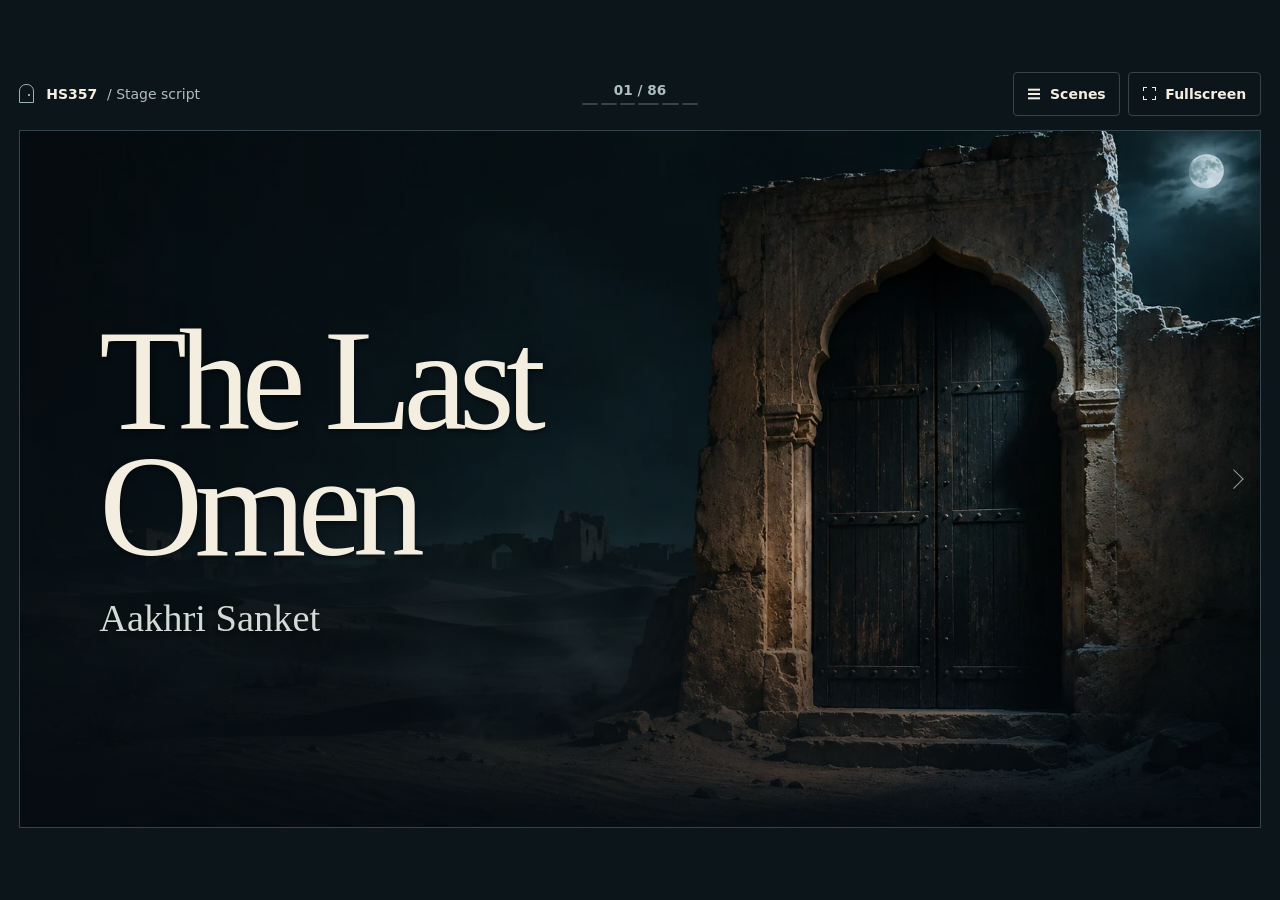
<file: hs357/index.html>
<!doctype html>
<html lang="en">
<head>
  <meta charset="utf-8">
  <meta name="viewport" content="width=device-width, initial-scale=1">
  <meta name="theme-color" content="#0c151a">
  <meta name="description" content="A silent, step-by-step stage script for The Last Omen — Aakhri Sanket.">
  <title>The Last Omen · Aakhri Sanket</title>
  <link rel="preload" href="./assets/kaala-darwaza.webp" as="image">
  <link rel="stylesheet" href="./style.css?v=4">
  <script src="./script.js?v=3" defer></script>
  <script src="./slideshow.js?v=3" defer></script>
</head>
<body>
  <div class="show">
    <header class="toolbar">
      <a class="identity" href="#" aria-label="The Last Omen, return to title slide">
        <span class="door-mark" aria-hidden="true"></span>
        <span>HS357 <span class="identity-sub">/ Stage script</span></span>
      </a>
      <div class="slide-status">
        <span id="slide-count" class="slide-count"></span>
        <div id="scene-progress" class="scene-progress" aria-hidden="true"></div>
      </div>
      <div class="tools">
        <button id="scenes-button" class="button utility" type="button" aria-haspopup="dialog">
          <span class="list-icon" aria-hidden="true"></span> Scenes
        </button>
        <button id="fullscreen-button" class="button utility" type="button" aria-label="Fullscreen" aria-keyshortcuts="F">
          <span class="expand-icon" aria-hidden="true"></span> <span id="fullscreen-label">Fullscreen</span>
        </button>
      </div>
    </header>

    <main id="stage" class="stage" data-theme="cover" aria-label="Current slide">
      <div class="stage-art" aria-hidden="true"></div>
      <div class="candles" aria-hidden="true"><i></i><i></i><i></i><i></i><i></i></div>
      <div id="slide" class="slide">
        <div class="cover" lang="hi-Latn">
          <h1 lang="en">The Last<br>Omen</h1>
          <p class="subtitle">Aakhri Sanket</p>
        </div>
      </div>
      <p id="slide-announcement" class="sr-only" aria-live="polite" aria-atomic="true"></p>
      <nav class="tap-controls" aria-label="Slideshow controls">
        <button id="previous" class="tap-zone" type="button" aria-label="Previous dialogue" aria-keyshortcuts="ArrowLeft" disabled>
          <span class="tap-arrow" aria-hidden="true"></span>
        </button>
        <button id="next" class="tap-zone" type="button" aria-label="Start show" aria-keyshortcuts="ArrowRight Space">
          <span class="tap-arrow" aria-hidden="true"></span>
        </button>
      </nav>
    </main>
  </div>

  <dialog id="scene-dialog" aria-labelledby="scene-dialog-title">
    <div class="dialog-heading">
      <h2 id="scene-dialog-title">Jump to a scene</h2>
      <form method="dialog"><button class="button utility" type="submit" aria-label="Close scene list">✕</button></form>
    </div>
    <ol id="scene-list" lang="hi-Latn"></ol>
  </dialog>
  <noscript><p class="no-script">Enable JavaScript to advance the slideshow.</p></noscript>
</body>
</html>
</file>
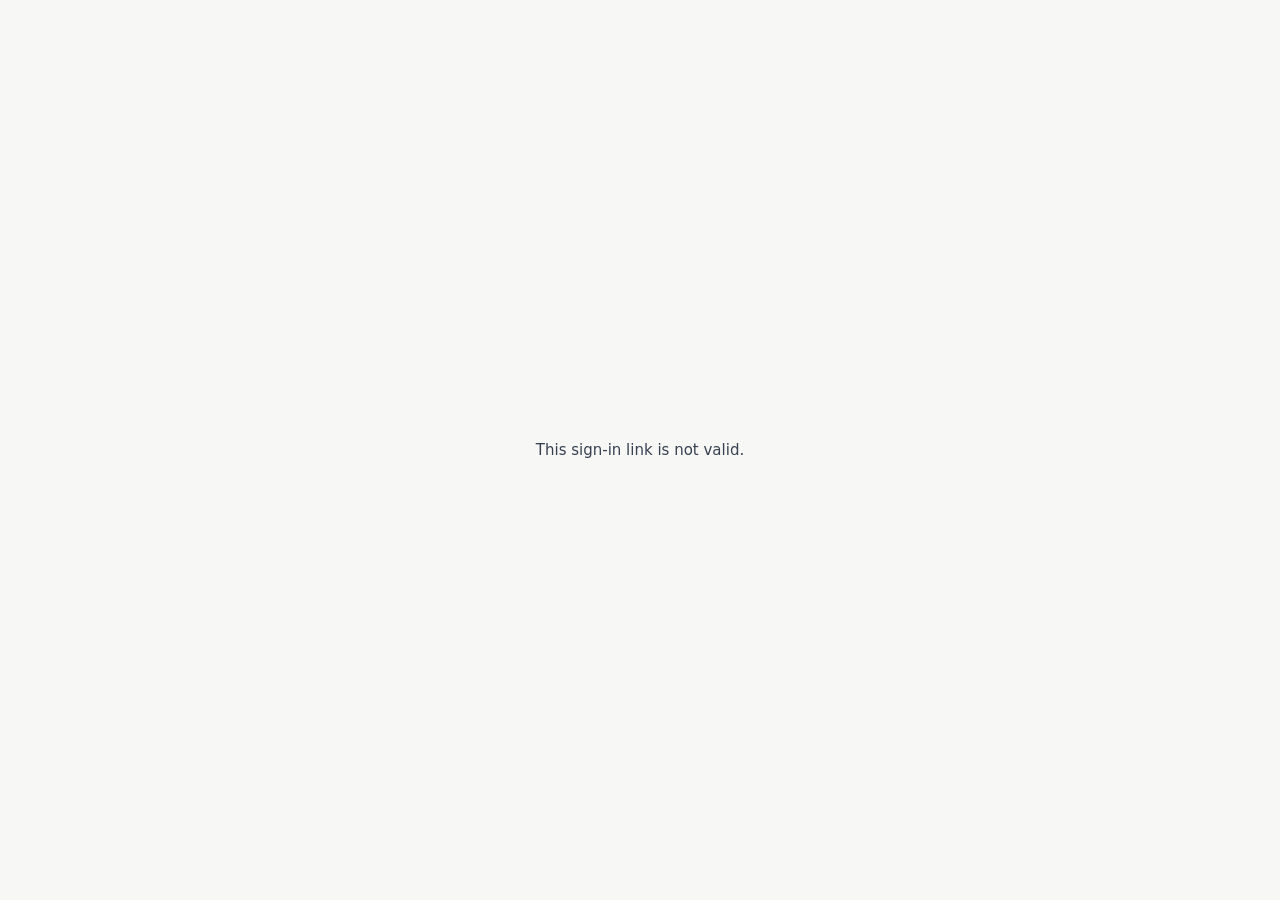
<file: r/index.html>
<!doctype html>
<html lang="en">
<head>
<meta charset="utf-8">
<meta name="viewport" content="width=device-width, initial-scale=1">
<meta name="robots" content="noindex, nofollow">
<meta name="referrer" content="no-referrer">
<title>Redirecting…</title>
<style>
  body { margin: 0; min-height: 100vh; display: grid; place-items: center; font: 15px/1.5 system-ui, sans-serif; color: #374151; background: #f7f7f5; }
</style>
</head>
<body>
<p id="message">Redirecting…</p>
<script>
(function () {
  // Sign-in relay: providers only redirect to a fixed HTTPS address, so they come here and
  // this page forwards the browser to the app that started the sign-in. The address comes
  // from the "state" value and must be a private network or local address, so this page
  // cannot send anyone to an outside site.
  var message = document.getElementById('message');
  var query = new URLSearchParams(location.search);
  var state = query.get('state') || '';
  var target = null;
  try {
    var part = state.split('.')[0].replace(/-/g, '+').replace(/_/g, '/');
    target = JSON.parse(atob(part + '==='.slice((part.length + 3) % 4)));
  } catch (error) {
    target = null;
  }
  var origin = target && target.r;
  var provider = target && target.p;
  var privateOrigin = /^https?:\/\/(10(\.\d{1,3}){3}|172\.(1[6-9]|2\d|3[01])(\.\d{1,3}){2}|192\.168(\.\d{1,3}){2}|localhost|127\.0\.0\.1)(:\d{1,5})?$/;
  if (!privateOrigin.test(origin || '') || !/^(google|github|adobe)$/.test(provider || '')) {
    message.textContent = 'This sign-in link is not valid.';
    return;
  }
  location.replace(origin + '/api/v1/auth/oauth/' + provider + '/callback' + location.search);
})();
</script>
</body>
</html>
</file>
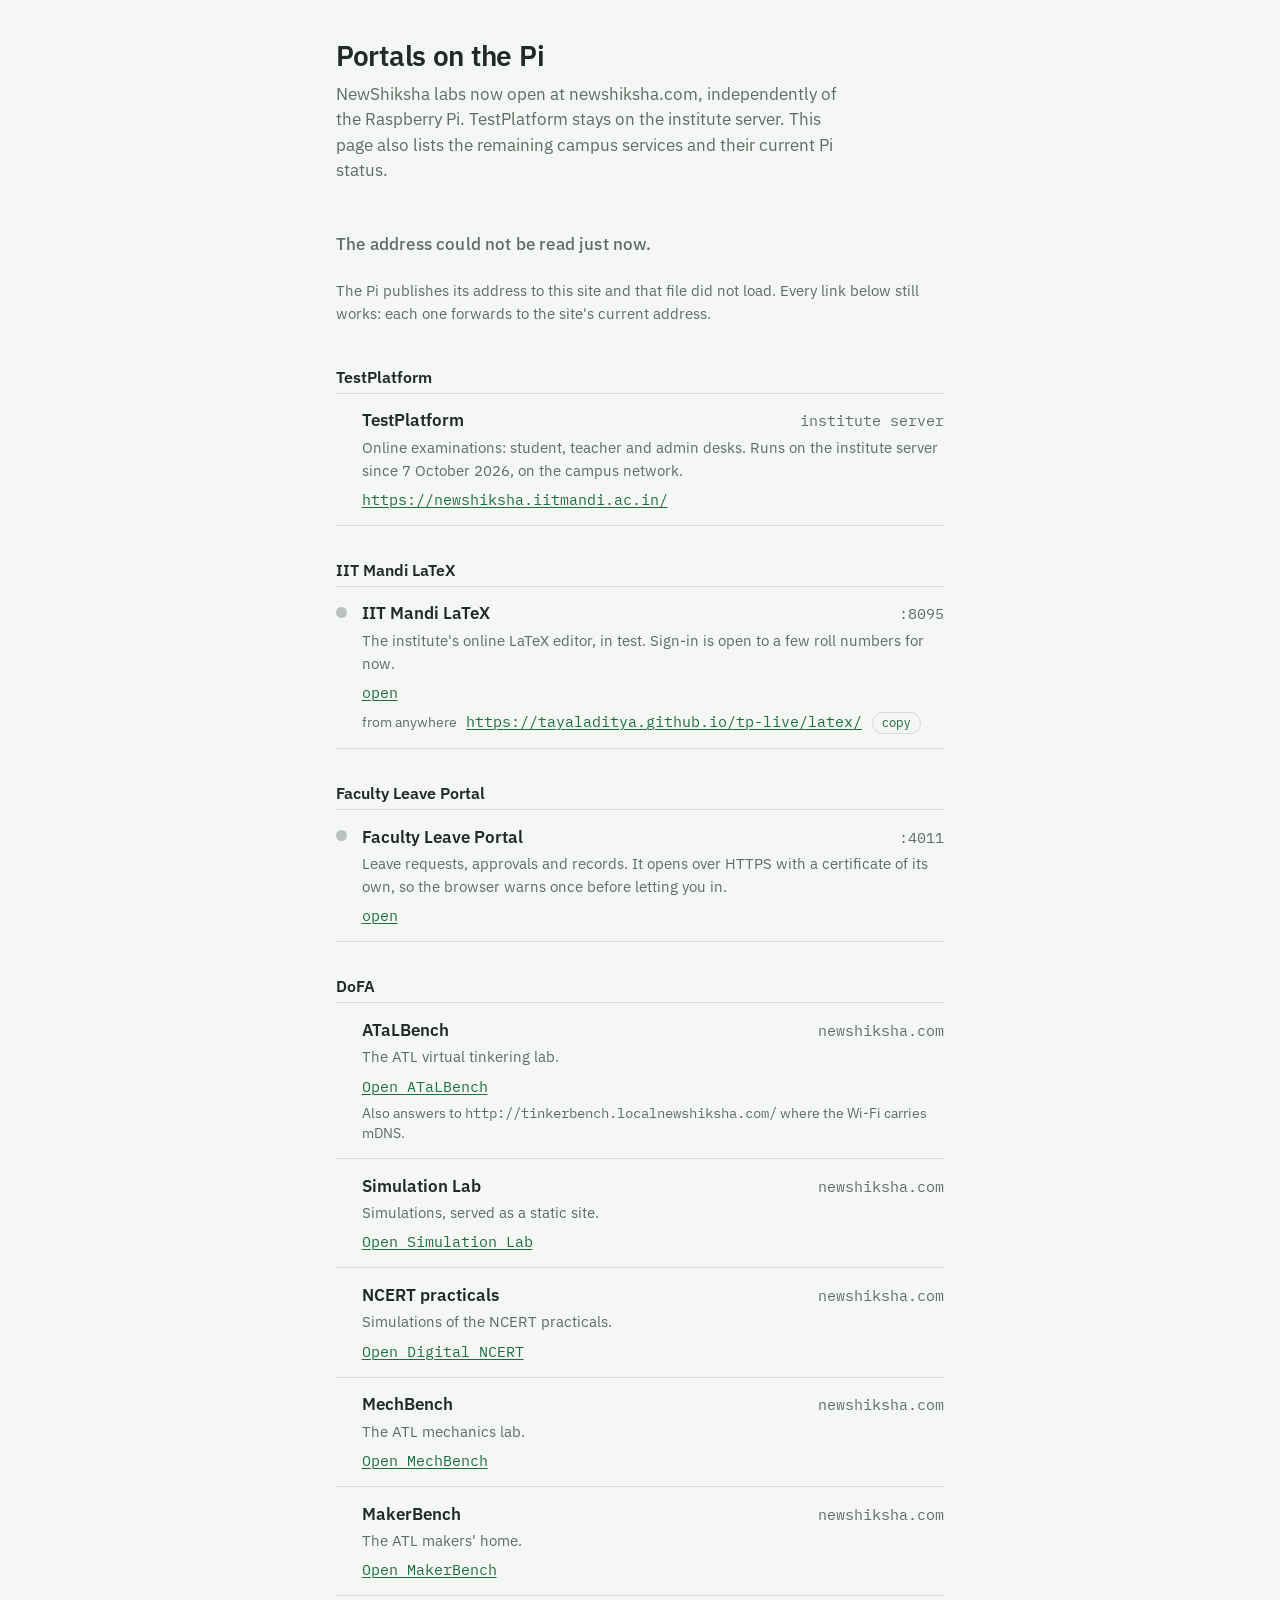
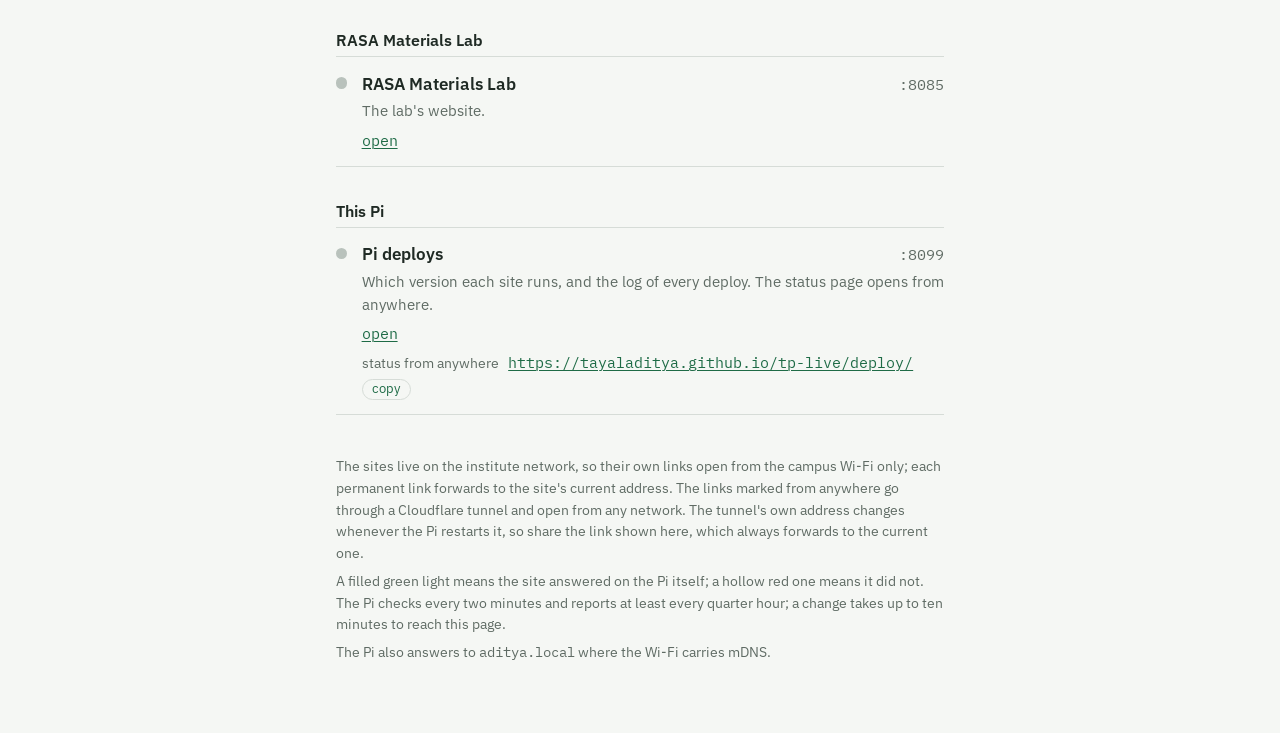
<file: tp/index.html>
<!doctype html>
<html lang="en">
<head>
<meta charset="utf-8">
<meta name="viewport" content="width=device-width, initial-scale=1">
<meta name="robots" content="noindex">
<meta name="color-scheme" content="light dark">
<title>Portals on the Pi</title>
<link rel="preconnect" href="https://fonts.googleapis.com">
<link rel="preconnect" href="https://fonts.gstatic.com" crossorigin>
<link rel="stylesheet" href="https://fonts.googleapis.com/css2?family=IBM+Plex+Mono:wght@400;500&family=IBM+Plex+Sans:wght@400;600&display=swap">
<style>
  :root {
    --paper: #f5f7f4;
    --ink: #1f2a24;
    --muted: #5f6b64;
    --rule: #d6dcd7;
    --link: #1e6b46;
    --led-off: #b9c2bc;
    --led-on: #1a8f52;
    --led-on-glow: rgba(26, 143, 82, 0.28);
    --led-down: #c8203f;
    --led-down-glow: rgba(200, 32, 63, 0.22);
    --ok: #1a8f52;    --ok-track: #cfe8d9;
    --warn: #8a5809;  --warn-track: #f1e2bf;
    --bad: #c8203f;   --bad-track: #f3cdd4;
  }
  @media (prefers-color-scheme: dark) {
    :root {
      --paper: #121614;
      --ink: #e6ebe7;
      --muted: #9aa69f;
      --rule: #2a332d;
      --link: #6fd39a;
      --led-off: #47524b;
      --led-on: #2fbf71;
      --led-on-glow: rgba(47, 191, 113, 0.35);
      --led-down: #f0506b;
      --led-down-glow: rgba(240, 80, 107, 0.3);
      --ok: #2fbf71;    --ok-track: #1c3a2a;
      --warn: #e0a83a;  --warn-track: #3d3116;
      --bad: #f0506b;   --bad-track: #3f1a22;
    }
  }
  * { box-sizing: border-box; }
  html { -webkit-text-size-adjust: 100%; }
  body {
    margin: 0;
    padding: 2.5rem 1.25rem 4rem;
    background: var(--paper);
    color: var(--ink);
    font: 17px/1.5 "IBM Plex Sans", system-ui, -apple-system, "Segoe UI", sans-serif;
  }
  main { max-width: 38rem; margin: 0 auto; }
  a { color: var(--link); text-decoration-thickness: 1px; text-underline-offset: 0.15em; }
  a:focus-visible, button:focus-visible { outline: 2px solid var(--link); outline-offset: 3px; border-radius: 2px; }
  code, .mono { font-family: "IBM Plex Mono", ui-monospace, "Cascadia Mono", Menlo, monospace; }
  [hidden] { display: none !important; }

  h1 { font-size: 1.75rem; line-height: 1.15; font-weight: 600; margin: 0 0 0.6rem; letter-spacing: -0.01em; }
  .lede { margin: 0; color: var(--muted); max-width: 32rem; }

  /* The address is the thing that moves, so it is the biggest thing here. */
  .address { margin: 2rem 0 2.5rem; }
  .address .ip {
    display: inline-flex; align-items: baseline; gap: 0.6rem; flex-wrap: wrap;
    font-size: 2rem; line-height: 1.1; font-weight: 500; letter-spacing: 0.01em;
  }
  .address .ip a { color: inherit; text-decoration-color: var(--rule); text-decoration-thickness: 2px; text-underline-offset: 0.12em; }
  .address .ip a:hover { text-decoration-color: var(--link); }
  .address button {
    font: inherit; font-size: 0.85rem; font-family: "IBM Plex Sans", system-ui, sans-serif;
    color: var(--link); background: none; border: 1px solid var(--rule); border-radius: 999px;
    padding: 0.15rem 0.7rem; cursor: pointer; vertical-align: middle;
  }
  .address button:hover { border-color: var(--link); }
  .address .when, .address .note { margin: 0.4rem 0 0; color: var(--muted); font-size: 0.95rem; }
  /* No address to show: say so quietly, and the two links per row collapse to one. */
  .no-address .address .ip { font: 500 1.05rem/1.4 "IBM Plex Sans", system-ui, sans-serif; color: var(--muted); }
  .no-address .portal .fixed { display: none; }

  /* The machine: a few figures and two meters, quiet until something is off. */
  .machine { margin: 0 0 2.5rem; }
  .machine .group-note { margin-bottom: 0.6rem; }
  dl.vitals { margin: 0; padding: 0; border-top: 1px solid var(--rule); }
  .vital { display: grid; grid-template-columns: 6.5rem 1fr; gap: 0.15rem 0.75rem; padding: 0.65rem 0; border-bottom: 1px solid var(--rule); margin: 0; }
  .vital dt { margin: 0; font-weight: 600; font-size: 0.95rem; }
  .vital dd { margin: 0; font-size: 0.95rem; }
  .vital .aside { color: var(--muted); }
  .vital .aside:not(:empty)::before { content: " \00b7\00a0"; }
  .vital .flag { font-weight: 600; }
  .vital[data-state="warn"] .flag { color: var(--warn); }
  .vital[data-state="bad"] .flag { color: var(--bad); }
  .meter { position: relative; height: 6px; margin: 0.45rem 0 0.1rem; border-radius: 3px; background: var(--ok-track); overflow: hidden; }
  .meter .fill { display: block; height: 100%; border-radius: 3px; background: var(--ok); width: 0; transition: width 500ms ease; }
  .vital[data-state="warn"] .meter { background: var(--warn-track); } .vital[data-state="warn"] .fill { background: var(--warn); }
  .vital[data-state="bad"] .meter { background: var(--bad-track); } .vital[data-state="bad"] .fill { background: var(--bad); }
  .machine.stale .meter .fill { opacity: 0.45; }
  .machine.stale .flag { color: var(--muted); }
  @media (prefers-reduced-motion: reduce) { .meter .fill { transition: none; } }
  @media (max-width: 420px) { .vital { grid-template-columns: 1fr; gap: 0.1rem; } }

  section { margin: 0 0 2rem; }
  h2 { font-size: 1rem; font-weight: 600; margin: 0 0 0.25rem; }
  .group-note { margin: 0 0 0.5rem; color: var(--muted); font-size: 0.95rem; }
  ul.portals { list-style: none; margin: 0; padding: 0; border-top: 1px solid var(--rule); }
  li.portal { padding: 0.9rem 0 0.9rem 1.6rem; border-bottom: 1px solid var(--rule); position: relative; }
  .portal .head { display: flex; align-items: baseline; gap: 0.6rem; flex-wrap: wrap; }
  .portal h3 { font-size: 1.05rem; font-weight: 600; margin: 0; flex: 1 1 auto; }
  .portal .port { color: var(--muted); font-size: 0.95rem; white-space: nowrap; }
  .portal .state { flex-basis: 100%; margin: 0; font-size: 0.9rem; color: var(--led-down); }
  .portal .state:empty { display: none; }
  .portal .desc { margin: 0.15rem 0 0.4rem; color: var(--muted); font-size: 0.95rem; }
  .portal .links { margin: 0; display: flex; flex-wrap: wrap; gap: 0.4rem 1.25rem; align-items: baseline; }
  .portal .direct { font-size: 0.95rem; word-break: break-all; }
  .portal .fixed { font-size: 0.85rem; color: var(--muted); white-space: nowrap; }
  .portal .alt { margin: 0.35rem 0 0; color: var(--muted); font-size: 0.85rem; }

  /* The link from anywhere: a Cloudflare tunnel, whose own address changes
     whenever the Pi restarts it, behind a permanent link that forwards to it. */
  .portal .public { margin: 0.4rem 0 0; display: flex; flex-wrap: wrap; gap: 0.3rem 0.6rem; align-items: baseline; }
  .portal .public .label { color: var(--muted); font-size: 0.85rem; }
  .portal .public a { font-size: 0.95rem; word-break: break-all; }
  .portal .public .tunnel { flex-basis: 100%; margin: 0; font-size: 0.85rem; color: var(--led-down); }
  .portal .public .tunnel:empty { display: none; }
  button.copy {
    font: 0.8rem/1.4 "IBM Plex Sans", system-ui, sans-serif;
    color: var(--link); background: none; border: 1px solid var(--rule); border-radius: 999px;
    padding: 0.05rem 0.6rem; cursor: pointer;
  }
  button.copy:hover { border-color: var(--link); }

  /* The LED. A Raspberry Pi tells you it is alive with one green light; each
     site here gets its own. Lit and filled: answered. Lit red and hollow: did
     not answer (the shape says so too, and the row spells it out). Unlit:
     nobody knows. */
  .led {
    position: absolute; left: 0; top: 1.25rem;
    width: 0.7rem; height: 0.7rem; border-radius: 50%;
    background: var(--led-off); border: 2px solid var(--led-off);
    transition: background-color 400ms ease, border-color 400ms ease, box-shadow 400ms ease;
  }
  .led[data-state="up"] { background: var(--led-on); border-color: var(--led-on); box-shadow: 0 0 0 4px var(--led-on-glow); }
  .led[data-state="down"] { background: transparent; border-color: var(--led-down); box-shadow: 0 0 0 4px var(--led-down-glow); }
  .sr { position: absolute; width: 1px; height: 1px; overflow: hidden; clip: rect(0 0 0 0); white-space: nowrap; }
  @media (prefers-reduced-motion: reduce) { .led { transition: none; } }
  @media (forced-colors: active) { .led { border-color: CanvasText; } .led[data-state="up"] { background: CanvasText; } }

  footer { margin-top: 2.5rem; color: var(--muted); font-size: 0.9rem; }
  footer p { margin: 0.4rem 0; }
  @media (max-width: 420px) {
    body { padding: 2rem 1rem 3rem; font-size: 16px; }
    .address .ip { font-size: 1.6rem; }
  }
</style>
</head>
<body>
<main>
  <h1>Portals on the Pi</h1>
  <p class="lede">NewShiksha labs now open at newshiksha.com, independently of the Raspberry Pi. TestPlatform stays on the institute server. This page also lists the remaining campus services and their current Pi status.</p>

  <div class="address">
    <p class="ip mono"><a id="ip" href="/tp-live/?stay">show the current address</a> <button type="button" id="copy" hidden>copy</button></p>
    <p class="when" id="when"></p>
    <p class="note" id="note" hidden></p>
    <noscript><p class="note">Without JavaScript this page cannot read the Pi's address. Every link below still works: each one forwards to the site's current address.</p></noscript>
  </div>

  <section class="machine" id="machine" hidden>
    <h2>The machine</h2>
    <p class="group-note" id="machine-note"></p>
    <dl class="vitals">
      <div class="vital" id="v-disk" data-state="ok">
        <dt>SD card</dt>
        <dd><span class="value"></span><span class="aside"></span> <span class="flag"></span>
          <div class="meter" role="meter" aria-label="SD card used" aria-valuemin="0" aria-valuemax="100" aria-valuenow="0"><span class="fill"></span></div></dd>
      </div>
      <div class="vital" id="v-stick" data-state="ok" hidden>
        <dt>Pen drive</dt>
        <dd><span class="value"></span><span class="aside"></span> <span class="flag"></span>
          <div class="meter" role="meter" aria-label="Pen drive used" aria-valuemin="0" aria-valuemax="100" aria-valuenow="0"><span class="fill"></span></div></dd>
      </div>
      <div class="vital" id="v-mem" data-state="ok">
        <dt>Memory</dt>
        <dd><span class="value"></span><span class="aside"></span> <span class="flag"></span>
          <div class="meter" role="meter" aria-label="Memory used" aria-valuemin="0" aria-valuemax="100" aria-valuenow="0"><span class="fill"></span></div></dd>
      </div>
      <div class="vital" id="v-cpu" data-state="ok">
        <dt>Processor</dt>
        <dd><span class="value"></span><span class="aside"></span> <span class="flag"></span></dd>
      </div>
      <div class="vital" id="v-wifi" data-state="ok">
        <dt>Wi-Fi</dt>
        <dd><span class="value"></span><span class="aside"></span> <span class="flag"></span></dd>
      </div>
      <div class="vital" id="v-power" data-state="bad" hidden>
        <dt>Power</dt>
        <dd><span class="value">Under-voltage reported: the supply is not keeping up, and the Pi will slow itself down.</span></dd>
      </div>
    </dl>
  </section>

  <section>
    <h2>TestPlatform</h2>
    <ul class="portals">
      <!-- Not on the Pi since 2026-10-07: no light, because the Pi cannot vouch
           for another machine, and a fixed address the script leaves alone. -->
      <li class="portal" data-url="https://newshiksha.iitmandi.ac.in/">
        <div class="head"><h3>TestPlatform</h3><span class="port mono">institute server</span></div>
        <p class="desc">Online examinations: student, teacher and admin desks. Runs on the institute server since 7 October 2026, on the campus network.</p>
        <p class="links"><a class="direct mono" href="https://newshiksha.iitmandi.ac.in/">https://newshiksha.iitmandi.ac.in/</a> <a class="fixed" href="/tp-live/">permanent link</a></p>
      </li>
    </ul>
  </section>

  <section>
    <h2>IIT Mandi LaTeX</h2>
    <ul class="portals">
      <li class="portal" data-port="8095">
        <span class="led" data-state="unknown"></span><span class="sr status">Status unknown.</span>
        <div class="head"><h3>IIT Mandi LaTeX</h3><span class="port mono">:8095</span><p class="state"></p></div>
        <p class="desc">The institute's online LaTeX editor, in test. Sign-in is open to a few roll numbers for now.</p>
        <p class="links"><a class="direct mono" href="/tp-live/?port=8095">open</a> <a class="fixed" href="/tp-live/?port=8095">permanent link</a></p>
        <p class="public" data-public="latex"><span class="label">from anywhere</span> <a class="mono" href="/tp-live/latex/">https://tayaladitya.github.io/tp-live/latex/</a> <button type="button" class="copy" data-copy="https://tayaladitya.github.io/tp-live/latex/" hidden>copy</button><span class="tunnel"></span></p>
      </li>
    </ul>
  </section>

  <section>
    <h2>Faculty Leave Portal</h2>
    <ul class="portals">
      <li class="portal" data-port="4011" data-scheme="https">
        <span class="led" data-state="unknown"></span><span class="sr status">Status unknown.</span>
        <div class="head"><h3>Faculty Leave Portal</h3><span class="port mono">:4011</span><p class="state"></p></div>
        <p class="desc">Leave requests, approvals and records. It opens over HTTPS with a certificate of its own, so the browser warns once before letting you in.</p>
        <p class="links"><a class="direct mono" href="/flp-live/">open</a> <a class="fixed" href="/flp-live/">permanent link</a></p>
      </li>
    </ul>
  </section>

  <section>
    <h2>DoFA</h2>
    <ul class="portals">
      <li class="portal" data-url="https://newshiksha.com/ATaLbench/">
        <div class="head"><h3>ATaLBench</h3><span class="port mono">newshiksha.com</span><p class="state"></p></div>
        <p class="desc">The ATL virtual tinkering lab.</p>
        <p class="links"><a class="direct mono" href="https://newshiksha.com/ATaLbench/">Open ATaLBench</a></p>
        
        <p class="alt">Also answers to <code>http://tinkerbench.localnewshiksha.com/</code> where the Wi-Fi carries mDNS.</p>
      </li>
      <li class="portal" data-url="https://newshiksha.com/SimulationLab/">
        <div class="head"><h3>Simulation Lab</h3><span class="port mono">newshiksha.com</span><p class="state"></p></div>
        <p class="desc">Simulations, served as a static site.</p>
        <p class="links"><a class="direct mono" href="https://newshiksha.com/SimulationLab/">Open Simulation Lab</a></p>
        
      </li>
      <li class="portal" data-url="https://newshiksha.com/DigitalNCERT/">
        <div class="head"><h3>NCERT practicals</h3><span class="port mono">newshiksha.com</span><p class="state"></p></div>
        <p class="desc">Simulations of the NCERT practicals.</p>
        <p class="links"><a class="direct mono" href="https://newshiksha.com/DigitalNCERT/">Open Digital NCERT</a></p>
      </li>
      <li class="portal" data-url="https://newshiksha.com/MechBench/">
        <div class="head"><h3>MechBench</h3><span class="port mono">newshiksha.com</span><p class="state"></p></div>
        <p class="desc">The ATL mechanics lab.</p>
        <p class="links"><a class="direct mono" href="https://newshiksha.com/MechBench/">Open MechBench</a></p>
        
      </li>
      <li class="portal" data-url="https://newshiksha.com/MakerBench/">
        <div class="head"><h3>MakerBench</h3><span class="port mono">newshiksha.com</span><p class="state"></p></div>
        <p class="desc">The ATL makers' home.</p>
        <p class="links"><a class="direct mono" href="https://newshiksha.com/MakerBench/">Open MakerBench</a></p>
        
      </li>
    </ul>
  </section>

  <section>
    <h2>RASA Materials Lab</h2>
    <ul class="portals">
      <li class="portal" data-port="8085">
        <span class="led" data-state="unknown"></span><span class="sr status">Status unknown.</span>
        <div class="head"><h3>RASA Materials Lab</h3><span class="port mono">:8085</span><p class="state"></p></div>
        <p class="desc">The lab's website.</p>
        <p class="links"><a class="direct mono" href="/tp-live/?port=8085">open</a> <a class="fixed" href="/tp-live/?port=8085">permanent link</a></p>
      </li>
    </ul>
  </section>

  <section>
    <h2>This Pi</h2>
    <ul class="portals">
      <li class="portal" data-port="8099">
        <span class="led" data-state="unknown"></span><span class="sr status">Status unknown.</span>
        <div class="head"><h3>Pi deploys</h3><span class="port mono">:8099</span><p class="state"></p></div>
        <p class="desc">Which version each site runs, and the log of every deploy. The status page opens from anywhere.</p>
        <p class="links"><a class="direct mono" href="/tp-live/?port=8099">open</a> <a class="fixed" href="/tp-live/?port=8099">permanent link</a></p>
        <p class="public"><span class="label">status from anywhere</span> <a class="mono" href="/tp-live/deploy/">https://tayaladitya.github.io/tp-live/deploy/</a> <button type="button" class="copy" data-copy="https://tayaladitya.github.io/tp-live/deploy/" hidden>copy</button></p>
      </li>
    </ul>
  </section>

  <footer>
    <p>The sites live on the institute network, so their own links open from the campus Wi-Fi only; each permanent link forwards to the site's current address. The links marked from anywhere go through a Cloudflare tunnel and open from any network. The tunnel's own address changes whenever the Pi restarts it, so share the link shown here, which always forwards to the current one.</p>
    <p id="status-note">A filled green light means the site answered on the Pi itself; a hollow red one means it did not. The Pi checks every two minutes and reports at least every quarter hour; a change takes up to ten minutes to reach this page.</p>
    <p>The Pi also answers to <code>aditya.local</code> where the Wi-Fi carries mDNS.</p>
  </footer>
</main>
<script>
(function () {
  var LIVE = 'https://raw.githubusercontent.com/TayalAditya/tp-live/main/';
  var STALE_MINUTES = 90;   // three missed heartbeats, plus the page cache

  function get(url) {
    return fetch(url, { cache: 'no-store' })
      .then(function (r) { return r.ok ? r.json() : null; })
      .catch(function () { return null; });
  }
  function parseStamp(s) {
    // "2026-09-15 15:11 UTC", as the Pi writes it.
    var m = /^(\d{4}-\d{2}-\d{2}) (\d{2}:\d{2}) UTC$/.exec(s || '');
    return m ? new Date(m[1] + 'T' + m[2] + ':00Z') : null;
  }
  function minutesSince(d) { return d ? Math.round((Date.now() - d.getTime()) / 60000) : null; }
  function ago(mins) {
    if (mins === null) return '';
    if (mins < 1) return 'just now';
    if (mins < 60) return mins + ' min ago';
    if (mins < 2880) return Math.round(mins / 60) + ' h ago';
    return Math.round(mins / 1440) + ' days ago';
  }
  function when(d) {
    if (!d) return '';
    return d.toLocaleString(undefined, { day: 'numeric', month: 'short', hour: '2-digit', minute: '2-digit' }) + ' (' + ago(minutesSince(d)) + ')';
  }
  function setLed(li, state) {
    var led = li.querySelector('.led'), sr = li.querySelector('.sr.status'), visible = li.querySelector('.state');
    led.setAttribute('data-state', state);
    sr.textContent = state === 'up' ? 'Answered on the Pi.' : state === 'down' ? 'Did not answer on the Pi.' : 'Status unknown.';
    visible.textContent = state === 'down' ? 'did not answer when the Pi last checked' : '';
  }

  function gb(bytes) { return (bytes / 1e9).toFixed(1) + ' GB'; }
  function pct(part, whole) { return whole > 0 ? Math.round(100 * part / whole) : 0; }
  function num(v) { return typeof v === 'number' && isFinite(v) ? v : null; }
  function uptime(s) {
    var d = Math.floor(s / 86400), h = Math.floor((s % 86400) / 3600), m = Math.floor((s % 3600) / 60);
    return d > 0 ? d + (d === 1 ? ' day ' : ' days ') + h + ' h' : h > 0 ? h + ' h ' + m + ' min' : m + ' min';
  }
  function vital(id, state, value, aside, flag, fraction) {
    var el = document.getElementById(id);
    el.setAttribute('data-state', state);
    el.querySelector('.value').textContent = value;
    el.querySelector('.aside').textContent = aside || '';
    el.querySelector('.flag').textContent = flag || '';
    var meter = el.querySelector('.meter');
    if (meter) {
      meter.hidden = fraction === undefined;
      if (fraction !== undefined) {
        meter.setAttribute('aria-valuenow', Math.round(fraction * 100));
        meter.querySelector('.fill').style.width = Math.max(0, Math.min(100, fraction * 100)) + '%';
      }
    }
  }
  function renderMachine(v, stale) {
    var box = document.getElementById('machine');
    box.hidden = false;
    if (stale) box.classList.add('stale');
    var reported = minutesSince(parseStamp(v.checked));
    var note = [];
    if (v.model) note.push(v.model);
    if (num(v.uptime_s) !== null) note.push('up ' + uptime(v.uptime_s));
    if (reported !== null) note.push((stale ? 'as reported ' : 'reported ') + ago(reported));
    document.getElementById('machine-note').textContent = note.join(', ') + '.';

    function disk(id, total, used, free) {
      if (total === null || used === null) { vital(id, 'ok', 'not reported'); return; }
      var p = pct(used, total);
      vital(id, p >= 92 ? 'bad' : p >= 80 ? 'warn' : 'ok',
        gb(used) + ' used of ' + gb(total), free !== null ? gb(free) + ' free' : '',
        p + '% used' + (p >= 92 ? ', nearly full' : p >= 80 ? ', getting full' : ''), used / total);
    }
    disk('v-disk', num(v.disk_total), num(v.disk_used), num(v.disk_free));
    // The LaTeX platform's own disk; absent from reports made before it was added.
    var stick = document.getElementById('v-stick');
    stick.hidden = num(v.stick_total) === null;
    if (!stick.hidden) disk('v-stick', num(v.stick_total), num(v.stick_used), num(v.stick_free));
    stick.querySelector('.aside').textContent += stick.hidden ? '' : ' · IIT Mandi LaTeX’s own disk';

    var mt = num(v.mem_total), ma = num(v.mem_available);
    if (mt !== null && ma !== null) {
      var mu = Math.max(0, mt - ma), mp = pct(mu, mt);
      var st = num(v.swap_total), sf = num(v.swap_free);
      var swapping = st !== null && sf !== null && st > 0 && (st - sf) > 0.5 * st;
      vital('v-mem', (mp >= 95 || swapping) ? 'bad' : mp >= 85 ? 'warn' : 'ok',
        gb(mu) + ' used of ' + gb(mt), gb(ma) + ' available',
        mp + '% used' + (mp >= 95 ? ', nearly full' : mp >= 85 ? ', getting full' : '') + (swapping ? ', swapping' : ''), mu / mt);
    } else { vital('v-mem', 'ok', 'not reported'); }

    var l1 = v.load ? num(v.load[0]) : null, cpus = num(v.cpus), t = num(v.cpu_temp_c);
    var cpuBits = [], cpuState = 'ok', cpuFlag = [];
    if (l1 !== null) {
      cpuBits.push('load ' + l1.toFixed(2) + (cpus ? ' on ' + cpus + ' cores' : ''));
      if (cpus && l1 >= 2 * cpus) { cpuState = 'bad'; cpuFlag.push('very busy'); }
      else if (cpus && l1 >= cpus) { cpuState = 'warn'; cpuFlag.push('busy'); }
    }
    if (t !== null) {
      cpuBits.push(t.toFixed(1) + ' \u00b0C');
      if (t >= 80) { cpuState = 'bad'; cpuFlag.push('hot, will throttle'); }
      else if (t >= 70) { if (cpuState === 'ok') cpuState = 'warn'; cpuFlag.push('warm'); }
    }
    vital('v-cpu', cpuState, cpuBits.length ? cpuBits.join(', ') : 'not reported', '', cpuFlag.join(', '));

    var dbm = num(v.wifi_dbm), mbit = num(v.wifi_mbit);
    if (dbm !== null) {
      var grade = dbm >= -60 ? ['ok', 'good signal'] : dbm >= -70 ? ['ok', 'fair signal'] : dbm >= -78 ? ['warn', 'weak signal'] : ['bad', 'very weak signal'];
      vital('v-wifi', grade[0], (v.wifi_ssid || 'another network') + ', ' + dbm + ' dBm', mbit !== null ? Math.round(mbit) + ' Mbit/s' : '', grade[1]);
    } else { vital('v-wifi', 'ok', 'not on Wi-Fi'); }

    document.getElementById('v-power').hidden = v.undervoltage !== true;
  }

  // Copy buttons, shown only where the browser can copy.
  function copyButton(btn, text) {
    if (!(navigator.clipboard && navigator.clipboard.writeText)) return;
    btn.hidden = false;
    btn.addEventListener('click', function () {
      navigator.clipboard.writeText(text).then(function () {
        btn.textContent = 'copied';
        setTimeout(function () { btn.textContent = 'copy'; }, 1500);
      }, function () { btn.textContent = 'could not copy'; });
    });
  }
  var copies = document.querySelectorAll('button.copy[data-copy]'), c;
  for (c = 0; c < copies.length; c++) copyButton(copies[c], copies[c].getAttribute('data-copy'));

  // The links from anywhere work whatever the Pi's address; each tunnel's
  // state comes from the file the Pi's deployer keeps beside its page.
  var tunnels = document.querySelectorAll('p.public[data-public]'), t;
  for (t = 0; t < tunnels.length; t++) {
    (function (p) {
      get(LIVE + p.getAttribute('data-public') + '.json').then(function (j) {
        if (j && j.up === false) {
          p.querySelector('.tunnel').textContent = 'The tunnel is down right now' + (j.since ? ' (since ' + j.since + ')' : '') + '; the campus link still works.';
        }
      });
    })(tunnels[t]);
  }

  Promise.all([get(LIVE + 'address.json'), get(LIVE + 'services.json'), get(LIVE + 'vitals.json')]).then(function (res) {
    var addr = res[0], svc = res[1], vit = res[2];
    var ipEl = document.getElementById('ip');
    var whenEl = document.getElementById('when');
    var noteEl = document.getElementById('note');
    var copyBtn = document.getElementById('copy');
    var statusNote = document.getElementById('status-note');
    var rows = document.querySelectorAll('li.portal'), i;

    // Either file will do for the address; services.json carries it too.
    var ip = (addr && addr.address) || (svc && svc.address) || '';
    if (!/^\d{1,3}(\.\d{1,3}){3}$/.test(ip)) {
      document.body.classList.add('no-address');
      ipEl.textContent = 'The address could not be read just now.';
      ipEl.removeAttribute('href');
      noteEl.textContent = "The Pi publishes its address to this site and that file did not load. Every link below still works: each one forwards to the site's current address.";
      noteEl.hidden = false;
      return;
    }
    ipEl.textContent = ip;
    ipEl.href = 'http://' + ip + '/';

    var since = when(parseStamp(addr && addr.published));
    var heard = svc ? minutesSince(parseStamp(svc.checked)) : null;
    if (vit && vit.address === ip) renderMachine(vit, heard === null || heard > STALE_MINUTES);
    var stale = heard === null || heard > STALE_MINUTES;
    var line = since ? 'At this address since ' + since + '.' : '';
    if (heard !== null) line += (line ? ' ' : '') + 'Last heard from the Pi ' + ago(heard) + '.';
    whenEl.textContent = line;
    if (stale) {
      noteEl.textContent = heard === null
        ? 'The Pi has not said when it last checked in, so the lights below are off.'
        : 'Nothing from the Pi for ' + ago(heard).replace(' ago', '') + '. It reports at least every quarter hour, so it may be off the network; the lights below are off until it is heard from.';
      noteEl.hidden = false;
    }

    if (navigator.clipboard && navigator.clipboard.writeText) {
      copyBtn.hidden = false;
      copyBtn.addEventListener('click', function () {
        navigator.clipboard.writeText(ip).then(function () {
          copyBtn.textContent = 'copied';
          setTimeout(function () { copyBtn.textContent = 'copy'; }, 1500);
        }, function () { copyBtn.textContent = 'could not copy'; });
      });
    }

    // The two files are fetched separately and can come from different
    // publishes; a picture taken at another address says nothing about this one.
    var picture = (!stale && svc && svc.services && svc.address === ip) ? svc.services : null;
    for (i = 0; i < rows.length; i++) {
      var li = rows[i], port = li.getAttribute('data-port');
      if (!port) continue; // a site with a fixed address elsewhere (TestPlatform)
      var url = (li.getAttribute('data-scheme') || 'http') + '://' + ip + (port === '80' ? '' : ':' + port) + '/';
      var a = li.querySelector('a.direct');
      a.href = url; a.textContent = url;
      var state = picture && picture[port];
      setLed(li, state === 'up' || state === 'down' ? state : 'unknown');
    }
    if (picture) {
      var asOf = when(parseStamp(svc.as_of));
      statusNote.textContent = 'A filled green light means the site answered on the Pi itself; a hollow red one means it did not. The Pi checks every two minutes and reports at least every quarter hour; a change takes up to ten minutes to reach this page.' + (asOf ? ' This picture has held since ' + asOf + '.' : '');
    } else if (!stale) {
      statusNote.textContent = 'Which sites are answering could not be read for this address, so no lights are lit. The links work regardless.';
    }
  });
})();
</script>
</body>
</html>
</file>
<file: hs357/style.css>
:root {
  color-scheme: dark;
  --shell: #0c151a;
  --stage: #08141a;
  --paper: #f4eee0;
  --muted: #adbec1;
  --line: #34444a;
  --yellow: #ffe076;
  font-family: system-ui, -apple-system, BlinkMacSystemFont, "Segoe UI", sans-serif;
  color: var(--paper);
  background: var(--shell);
}

* { box-sizing: border-box; }
body { margin: 0; }
button { font: inherit; color: inherit; }
p, h1, h2, ol { margin: 0; }
[hidden] { display: none !important; }

.show {
  --show-pad: clamp(.625rem, 1.5vw, 1.75rem);
  --show-gap: clamp(.5rem, 1.1vw, 1rem);
  --control-height: 44px;
  --available-height: calc(100svh - var(--control-height) - 2 * var(--show-pad) - var(--show-gap));
  --show-width: min(100%, max(14rem, calc(var(--available-height) * 16 / 9)));
  min-height: 100svh;
  max-width: 2500px;
  margin: 0 auto;
  padding: var(--show-pad);
  display: grid;
  grid-template: var(--control-height) auto / minmax(0, 1fr);
  justify-items: center;
  align-content: center;
  gap: var(--show-gap);
}

.tools, .identity, .button {
  display: flex;
  align-items: center;
}

.toolbar {
  width: min(100%, max(21rem, var(--show-width)));
  display: grid;
  grid-template-columns: 1fr auto 1fr;
  align-items: center;
  gap: .75rem;
}
.tools { gap: .5rem; justify-self: end; }

.identity {
  gap: .75rem;
  color: var(--paper);
  text-decoration: none;
  font-size: .875rem;
  font-weight: 650;
}

.identity-sub { margin-left: .35em; color: var(--muted); font-weight: 450; }

.door-mark {
  position: relative;
  width: 15px;
  height: 19px;
  border: 1px solid #9bb4b6;
  border-radius: 7px 7px 0 0;
}

.door-mark::after {
  content: "";
  position: absolute;
  top: 9px;
  right: 3px;
  width: 2px;
  height: 2px;
  background: #c7d6d2;
  border-radius: 50%;
}

.button {
  justify-content: center;
  gap: .6rem;
  min-height: 44px;
  padding: .5rem .85rem;
  border: 1px solid var(--line);
  border-radius: .25rem;
  background: #132026;
  color: var(--paper);
  font-size: .875rem;
  font-weight: 600;
  cursor: pointer;
  white-space: nowrap;
}

.button.utility { background: transparent; }
.button:hover:not(:disabled) { background: #22343c; border-color: #647b81; }
.button:disabled { opacity: .48; cursor: default; }

:focus-visible {
  outline: 2px solid #9bcfda;
  outline-offset: 3px;
}

.list-icon {
  width: .8rem;
  height: 2px;
  background: currentColor;
  box-shadow: 0 -.27rem currentColor, 0 .27rem currentColor;
}

.expand-icon {
  width: .8rem;
  aspect-ratio: 1;
  border: 1px solid currentColor;
  position: relative;
}

.expand-icon::after, .expand-icon::before {
  content: "";
  position: absolute;
  background: var(--shell);
  inset: -2px 3px;
}

.expand-icon::after { inset: 3px -2px; }
.utility:hover .expand-icon { --shell: #22343c; }

.stage {
  position: relative;
  isolation: isolate;
  container-type: inline-size;
  width: var(--show-width);
  aspect-ratio: 16 / 9;
  min-width: 0;
  overflow: hidden;
  border: 1px solid var(--line);
  background: var(--stage);
}

.tap-controls {
  position: absolute;
  inset: 0;
  z-index: 1;
  display: grid;
  grid-template-columns: repeat(2, 1fr);
}

.tap-zone {
  display: flex;
  align-items: center;
  padding: 0 clamp(5px, 1.5cqw, 1.5rem);
  border: 0;
  background: transparent;
  cursor: pointer;
  touch-action: manipulation;
  -webkit-tap-highlight-color: transparent;
}

.tap-zone:last-child { justify-content: end; }
.tap-zone:disabled { cursor: default; }
.tap-zone:disabled .tap-arrow { visibility: hidden; }
.tap-zone:focus-visible { outline-offset: -3px; }

.tap-arrow {
  width: clamp(5px, 1.1cqw, .9rem);
  aspect-ratio: 1;
  border: solid currentColor;
  border-width: 1px 1px 0 0;
  opacity: .62;
  transform: rotate(45deg);
}

.tap-zone:first-child .tap-arrow { transform: rotate(-135deg); }
.tap-zone:hover .tap-arrow, .tap-zone:focus-visible .tap-arrow { opacity: 1; }

.stage-art, .stage-art::after {
  position: absolute;
  inset: 0;
  z-index: -2;
  pointer-events: none;
}

.stage-art {
  background: var(--art, url("./assets/kaala-darwaza.webp")) var(--art-position, 69% center) / cover no-repeat;
}

.stage-art::after {
  content: "";
  background: linear-gradient(90deg, var(--stage) 0%, var(--stage) 56%, #08141aee 69%, #08141a55 100%);
}

.stage[data-theme="cover"] .stage-art::after {
  background: linear-gradient(90deg, #060d12a1, #08141a26 56%, transparent 75%),
    linear-gradient(0deg, #050b11b8, transparent 40%);
}

.stage[data-theme="village"] { --art: url("./assets/sunsaan-gaon.webp"); }
.stage[data-theme="dream"] { --art-position: 42% 36%; }
.stage[data-theme="warning"] { --stage: #171414; --art-position: 60% 54%; }
.stage[data-theme="candles"] { --art: linear-gradient(125deg, #101315 50%, #59321b); --stage: #181513; }
.stage[data-theme="door"] { --art-position: 100% 50%; }
.stage[data-theme="finale"] { --art-position: 94% 65%; }
.stage[data-theme="end"] { --stage: #0b1014; --art-position: 72% 45%; }
.stage[data-theme="end"] .stage-art { opacity: .43; }
.stage:has(.scene-history) .stage-art { opacity: .56; }
.stage:has(.scene-history) .candles { opacity: .3; }

.candles { display: none; }

[data-theme="candles"] .candles {
  position: absolute;
  z-index: -1;
  display: flex;
  align-items: end;
  justify-content: center;
  gap: clamp(.35rem, 1.2vw, 1rem);
  top: 58%;
  right: 4%;
  width: 22%;
  pointer-events: none;
}

.candles i {
  position: relative;
  width: clamp(.45rem, .85vw, 1rem);
  height: clamp(1.75rem, 5vw, 5rem);
  border-radius: 40% 40% 3px 3px;
  background: linear-gradient(#b88759, #633d2b 60%, #291d18);
}

.candles i:nth-child(2n) { height: clamp(1.25rem, 3.75vw, 3.75rem); }
.candles i:first-child, .candles i:last-child { height: clamp(1rem, 2.8vw, 2.8rem); }

.candles i::before {
  content: "";
  position: absolute;
  left: 15%;
  bottom: calc(100% + 2px);
  width: 70%;
  aspect-ratio: .5;
  border-radius: 85% 15% 61% 39% / 78% 70% 30% 22%;
  background: #ffd392;
  box-shadow: 0 0 12px #dc7636, 0 0 28px #da651b94;
}

.slide { position: absolute; inset: 0; display: grid; align-items: center; min-width: 0; }

.cover {
  padding: 6.4cqw;
  text-shadow: 0 .1em .3em #0008;
}

.cover h1, .ending .scene-title {
  font-family: Georgia, "Times New Roman", serif;
  font-size: 11.6cqw;
  letter-spacing: -.06em;
  line-height: .87;
  font-weight: 400;
}

.subtitle {
  margin-top: 2.2cqw;
  color: #d1dbd7;
  font-size: 3.1cqw;
  font-family: Georgia, "Times New Roman", serif;
}

.script {
  --current-size: 3.1cqw;
  --history-size: 1.6cqw;
  height: 100%;
  min-height: 0;
  min-width: 0;
  display: grid;
  grid-template-rows: auto minmax(0, 1fr);
  padding: 2.7cqw 4.8cqw;
}

.scene-heading {
  border-bottom: 1px solid #c2d7d04a;
  margin-bottom: 1.1cqw;
  padding-bottom: 1cqw;
}

.scene-number { color: var(--muted); font-size: 1.6cqw; line-height: 1.27; font-weight: 550; }

.scene-title {
  margin-top: .15em;
  font-family: Georgia, "Times New Roman", serif;
  font-size: 4.25cqw;
  line-height: 1.09;
  letter-spacing: -.035em;
  font-weight: 400;
}

.script-body { min-height: 0; display: flex; flex-direction: column; justify-content: center; }

.current-lines {
  width: 100%;
  flex: none;
  display: grid;
  gap: .33em;
  font-size: var(--current-size);
}

.scene-history {
  min-height: 0;
  flex: 1 1 0;
  display: flex;
  align-items: center;
  margin-bottom: 1.1cqw;
}

.scene-history + .current-lines {
  padding-top: 1cqw;
  border-top: 1px solid #c2d7d04a;
}

.earlier-lines {
  width: 100%;
  color: #d3dedc;
  font-size: var(--history-size);
  line-height: 1.24;
  column-gap: 2.8cqw;
  column-rule: 1px solid #c2d7d02b;
}

.earlier-lines .line, .earlier-lines .stage-direction { break-inside: avoid; margin-bottom: .3em; }
.earlier-lines .speaker, .earlier-lines .dialogue { display: inline; font-size: inherit; line-height: inherit; text-wrap: wrap; }
.earlier-lines .speaker { padding-inline-end: .45em; }
.earlier-lines .stage-direction { font-size: .86em; }

.speaker { color: #b6cbcd; font-size: .62em; line-height: 1.27; font-weight: 680; }
.delivery { color: var(--muted); font-weight: 450; font-style: italic; }

.dialogue {
  margin-top: .12em;
  font-size: 1em;
  font-weight: 500;
  line-height: 1.24;
  text-wrap: pretty;
}

.stage-direction {
  width: fit-content;
  padding: .15em .55em;
  border-left: 2px solid #82999f;
  color: #c4d2d3;
  background: #9bb9c110;
  font-size: .62em;
  font-style: italic;
  line-height: 1.27;
  text-wrap: pretty;
}

.narrator .speaker { color: var(--yellow); }

.highlight {
  padding: .015em .16em .045em;
  background: var(--yellow);
  color: #231a08;
  box-decoration-break: clone;
  -webkit-box-decoration-break: clone;
}

.narrator .dialogue { line-height: 1.37; }
.ending .scene-title { font-size: 8.2cqw; margin-bottom: .15em; }
.ending .current-lines { gap: .55em; }

.slide-status {
  width: clamp(2.65rem, 9vw, 8rem);
  display: grid;
  gap: .3rem;
  justify-self: center;
  text-align: center;
}

.slide-count {
  color: var(--muted);
  font-size: .85rem;
  font-weight: 620;
  font-variant-numeric: tabular-nums;
}

.scene-progress { display: flex; gap: 3px; }
.scene-tick { height: 2px; background: #34444a; border-radius: 1px; }
.scene-tick[data-state="past"] { background: #82999f; }
.scene-tick[data-state="current"] { background: #eedfc1; }

dialog {
  color: var(--paper);
  background: #101e25;
  border: 1px solid #567079;
  border-radius: .45rem;
  width: min(30rem, calc(100% - 2rem));
  max-height: calc(100% - 2rem);
  padding: 1.25rem;
}

dialog::backdrop { background: #03080cbb; }
.dialog-heading { display: flex; justify-content: space-between; align-items: center; gap: .75rem; }
.dialog-heading h2 { font: 1.65rem Georgia, "Times New Roman", serif; }
.dialog-heading .button { padding-inline: .75rem; }

#scene-list {
  list-style: none;
  padding: 0;
  margin-top: .9rem;
  border-top: 1px solid var(--line);
}

.scene-link {
  display: grid;
  grid-template-columns: 4.15rem 1fr;
  align-items: baseline;
  gap: .5em;
  width: 100%;
  padding: .85rem .5rem;
  background: none;
  border: 0;
  border-bottom: 1px solid var(--line);
  text-align: left;
  cursor: pointer;
}

.scene-link:hover, .scene-link[aria-current] { background: #22343c; }
.scene-link-number { font-size: .8rem; color: var(--muted); }
.scene-link-name { font-weight: 570; }

.no-script { padding: 1rem; }

.sr-only {
  position: absolute;
  width: 1px;
  height: 1px;
  padding: 0;
  overflow: hidden;
  clip-path: inset(50%);
  white-space: nowrap;
}

@media (max-width: 560px), (max-height: 360px) {
  .toolbar { grid-template-columns: auto 1fr auto; gap: .5rem; }
  .identity-sub { display: none; }
  .identity { gap: .45rem; }
  .button { padding-inline: .6rem; }
  #fullscreen-button { min-width: 44px; }
  #fullscreen-label { display: none; }
}

@media (max-width: 560px) {
  .stage[data-theme="cover"] .stage-art::after {
    background: linear-gradient(90deg, #060d12d4, #08141a16 90%),
      linear-gradient(0deg, #050b11a8, transparent 60%);
  }
  .stage-art::after { background: #08141adc; }
  [data-theme="candles"] .candles { opacity: .2; }
}
</file>
